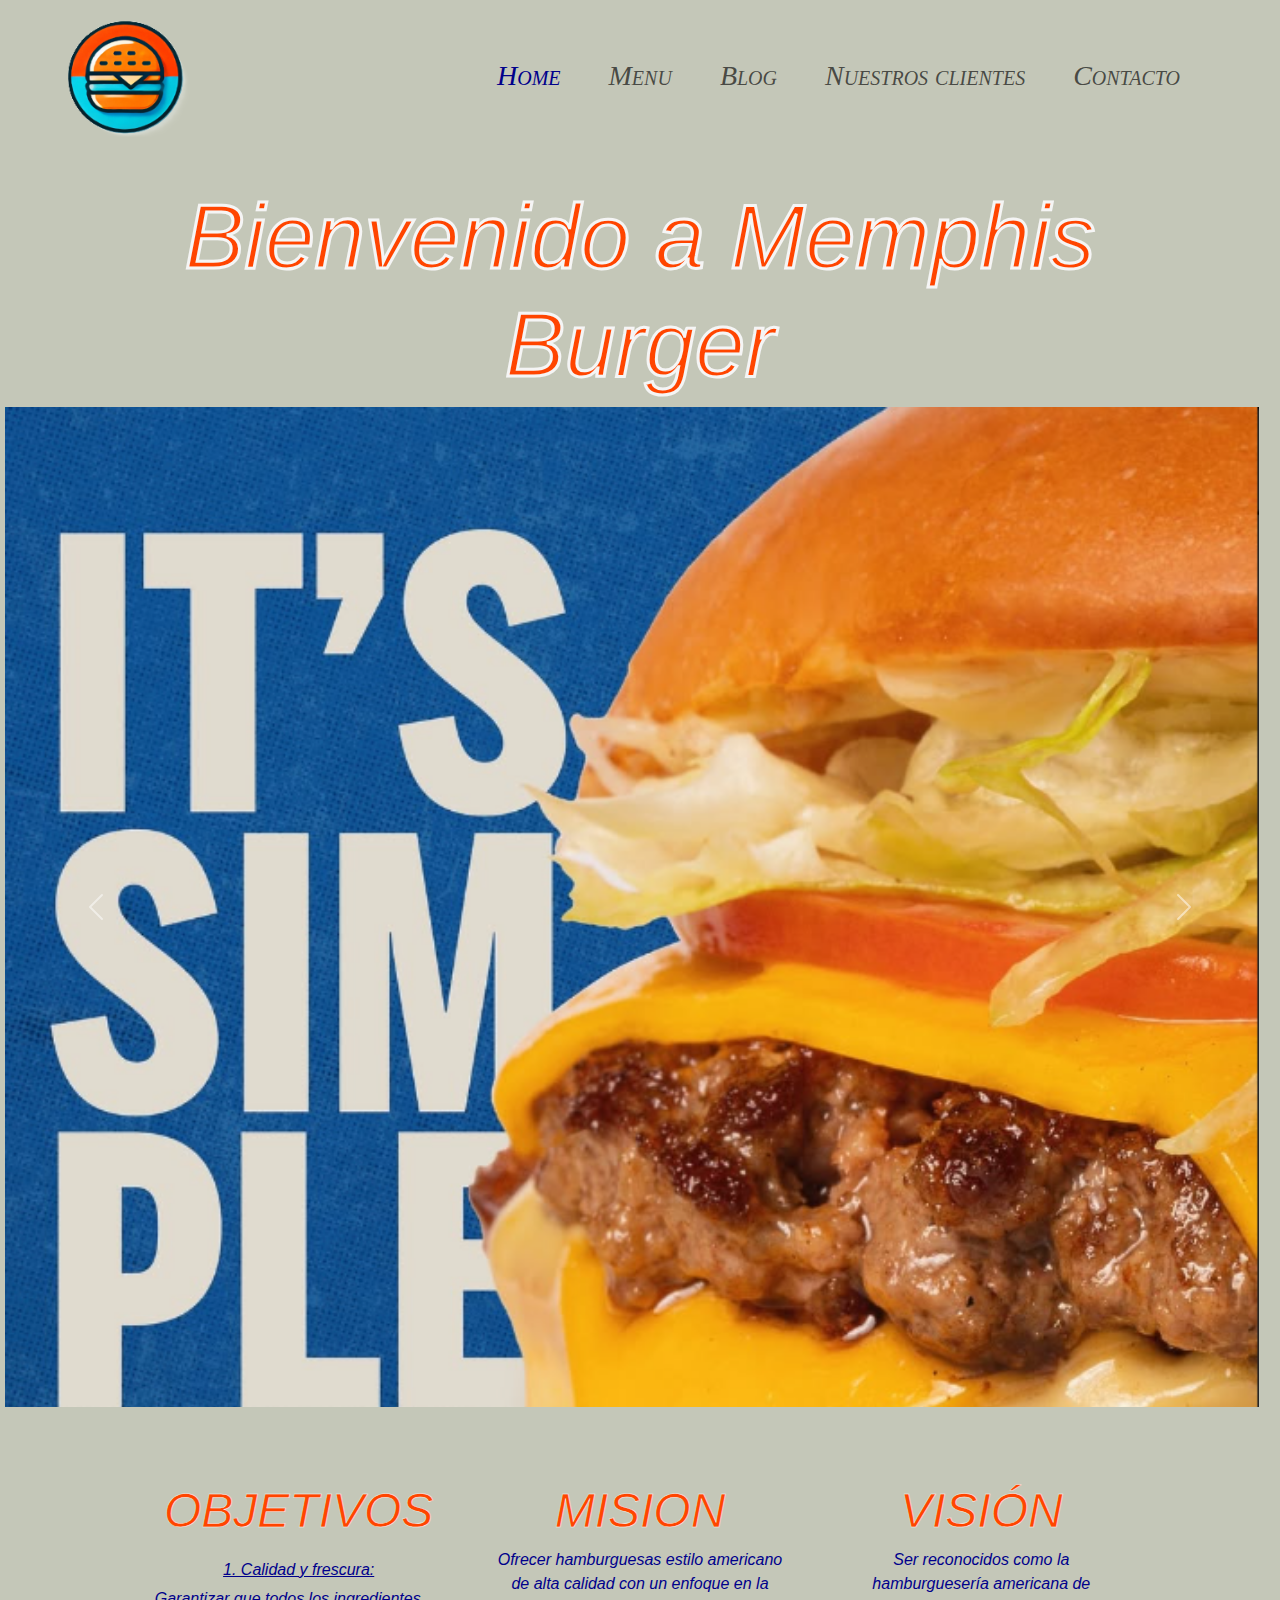
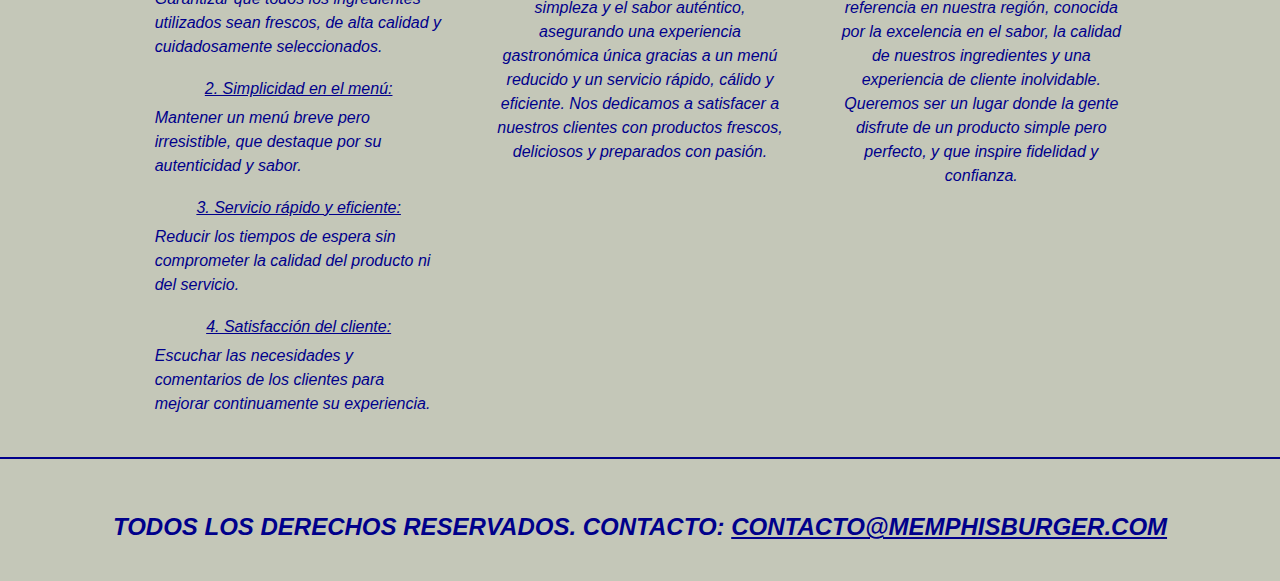
<file: index.html>
<!DOCTYPE html>
<html lang="en">
<head>
    <meta charset="UTF-8">
    <meta name="viewport" content="width=device-width, initial-scale=1.0">
    
    <link href="https://cdn.jsdelivr.net/npm/bootstrap@5.3.3/dist/css/bootstrap.min.css" rel="stylesheet" integrity="sha384-QWTKZyjpPEjISv5WaRU9OFeRpok6YctnYmDr5pNlyT2bRjXh0JMhjY6hW+ALEwIH" crossorigin="anonymous">
    <link rel="stylesheet" href="css/style.css">
    <title>Memphis Burger - Home</title>
</head>
<body>
    <!-- menu de navegacion -->
    <header>
        <nav class="navbar navbar-expand-lg">
            <div class="container-fluid d-flex align-items-center justify-content-end">
                <!-- boton del menu para dispositivos moviles -->
                <button class="navbar-toggler custombotton" type="button" data-bs-toggle="collapse" data-bs-target="#navbarSupportedContent" aria-controls="navbarSupportedContent" aria-expanded="false" aria-label="Toggle navigation">
                    <span class="navbar-toggler-icon"></span>
                </button>

                <!-- Logo -->
                <a class="navbar-brand mx-sm-auto mx-md-auto mx-auto mx-md-5" href="index.html">
                    <img src="img/main-logo1.png" alt="Logo principal Memphis Burger" style="height: 125px;">
                </a>

                <!-- menu de navegacion para pantallas grandes -->
                <div class="collapse navbar-collapse justify-content-end mx-5" id="navbarSupportedContent">
                    <ul class="navbar-nav mb-2 mb-lg-0">
                        <li class="nav-item">
                            <a class="nav-link active" aria-current="page" href="index.html" style="color: darkblue;">Home</a>
                        </li>

                        <li class="nav-item">
                            <a class="nav-link" href="pages/menu.html">Menu</a>
                        </li>

                        <li class="nav-item">
                            <a class="nav-link" href="pages/blog.html">Blog</a>
                        </li>

                        <li class="nav-item">
                            <a class="nav-link" href="pages/clientes.html">Nuestros clientes</a>
                        </li>

                        <li class="nav-item">
                            <a class="nav-link" href="pages/contacto.html">Contacto</a>
                        </li>
                    </ul>
                </div>
            </div>
          </nav>
        
     </header>

     <!-- etiqueta con el contenido de la seccion Home -->
     <main>
        <!-- titulo de la pagina principal de la marca -->
        <h1>Bienvenido a Memphis Burger</h1>
        <!-- seccion para la imagen con eslogan de la marca -->
        <div id="carouselExample" class="carousel slide">
            <div class="carousel-inner">
              <div class="carousel-item active">
                <img src="img/slogan-sample.png" class="d-block w-100" alt="...">
              </div>
              <div class="carousel-item">
                <img src="img/slogan-sample2.png" class="d-block w-100" alt="...">
              </div>
              <div class="carousel-item">
                <img src="img/slogan-sample3.png" class="d-block w-100" alt="...">
              </div>
              <div class="carousel-item">
                <img src="img/slogan-sample4.png" class="d-block w-100" alt="...">
              </div>
            </div>
            <button class="carousel-control-prev" type="button" data-bs-target="#carouselExample" data-bs-slide="prev">
              <span class="carousel-control-prev-icon" aria-hidden="true"></span>
              <span class="visually-hidden">Previous</span>
            </button>
            <button class="carousel-control-next" type="button" data-bs-target="#carouselExample" data-bs-slide="next">
              <span class="carousel-control-next-icon" aria-hidden="true"></span>
              <span class="visually-hidden">Next</span>
            </button>
        </div>

        <!-- section con objetivos, mision y vision -->
        <section class="main-text">
            <div>
                <h2>
                    Objetivos
                </h2>
                <h3 class="objetivo-titulo">
                    1. Calidad y frescura:
                </h3>
                <p class="objetivo-texto">
                    Garantizar que todos los ingredientes utilizados sean frescos, de alta calidad y cuidadosamente seleccionados.
                </p>
                <h3 class="objetivo-titulo">
                    2. Simplicidad en el menú:
                </h3>
                <p class="objetivo-texto">
                    Mantener un menú breve pero irresistible, que destaque por su autenticidad y sabor.                    
                </p>
                <h3 class="objetivo-titulo">
                    3. Servicio rápido y eficiente:
                </h3>
                <p class="objetivo-texto">
                    Reducir los tiempos de espera sin comprometer la calidad del producto ni del servicio.                   
                </p>
                <h3 class="objetivo-titulo">
                    4. Satisfacción del cliente:
                </h3>
                <p class="objetivo-texto">
                    Escuchar las necesidades y comentarios de los clientes para mejorar continuamente su experiencia.
                </p>
            </div>
            <div>
                <h2>Mision</h2>
                <p class="center-text">
                    Ofrecer hamburguesas estilo americano de alta calidad con un enfoque en la simpleza y el sabor auténtico, asegurando una experiencia gastronómica única gracias a un menú reducido y un servicio rápido, cálido y eficiente. Nos dedicamos a satisfacer a nuestros clientes con productos frescos, deliciosos y preparados con pasión.
                </p>
            </div>
            <div>
                <h2>
                    Visión
                </h2>
                <p class="center-text">
                    Ser reconocidos como la hamburguesería americana de referencia en nuestra región, conocida por la excelencia en el sabor, la calidad de nuestros ingredientes y una experiencia de cliente inolvidable. Queremos ser un lugar donde la gente disfrute de un producto simple pero perfecto, y que inspire fidelidad y confianza.
                </p>
            </div>
        </section>
     </main>

    <!-- etiqueta para el pie de pagina -->
     <footer>
        <p>Todos los derechos reservados. Contacto: <a href="mailto:contacto@memphisburger.com">contacto@memphisburger.com</a></p>        
     </footer>

     <!-- script de js -->
     <script src="https://cdn.jsdelivr.net/npm/bootstrap@5.3.3/dist/js/bootstrap.bundle.min.js" integrity="sha384-YvpcrYf0tY3lHB60NNkmXc5s9fDVZLESaAA55NDzOxhy9GkcIdslK1eN7N6jIeHz" crossorigin="anonymous"></script>
</body>
</html>
</file>
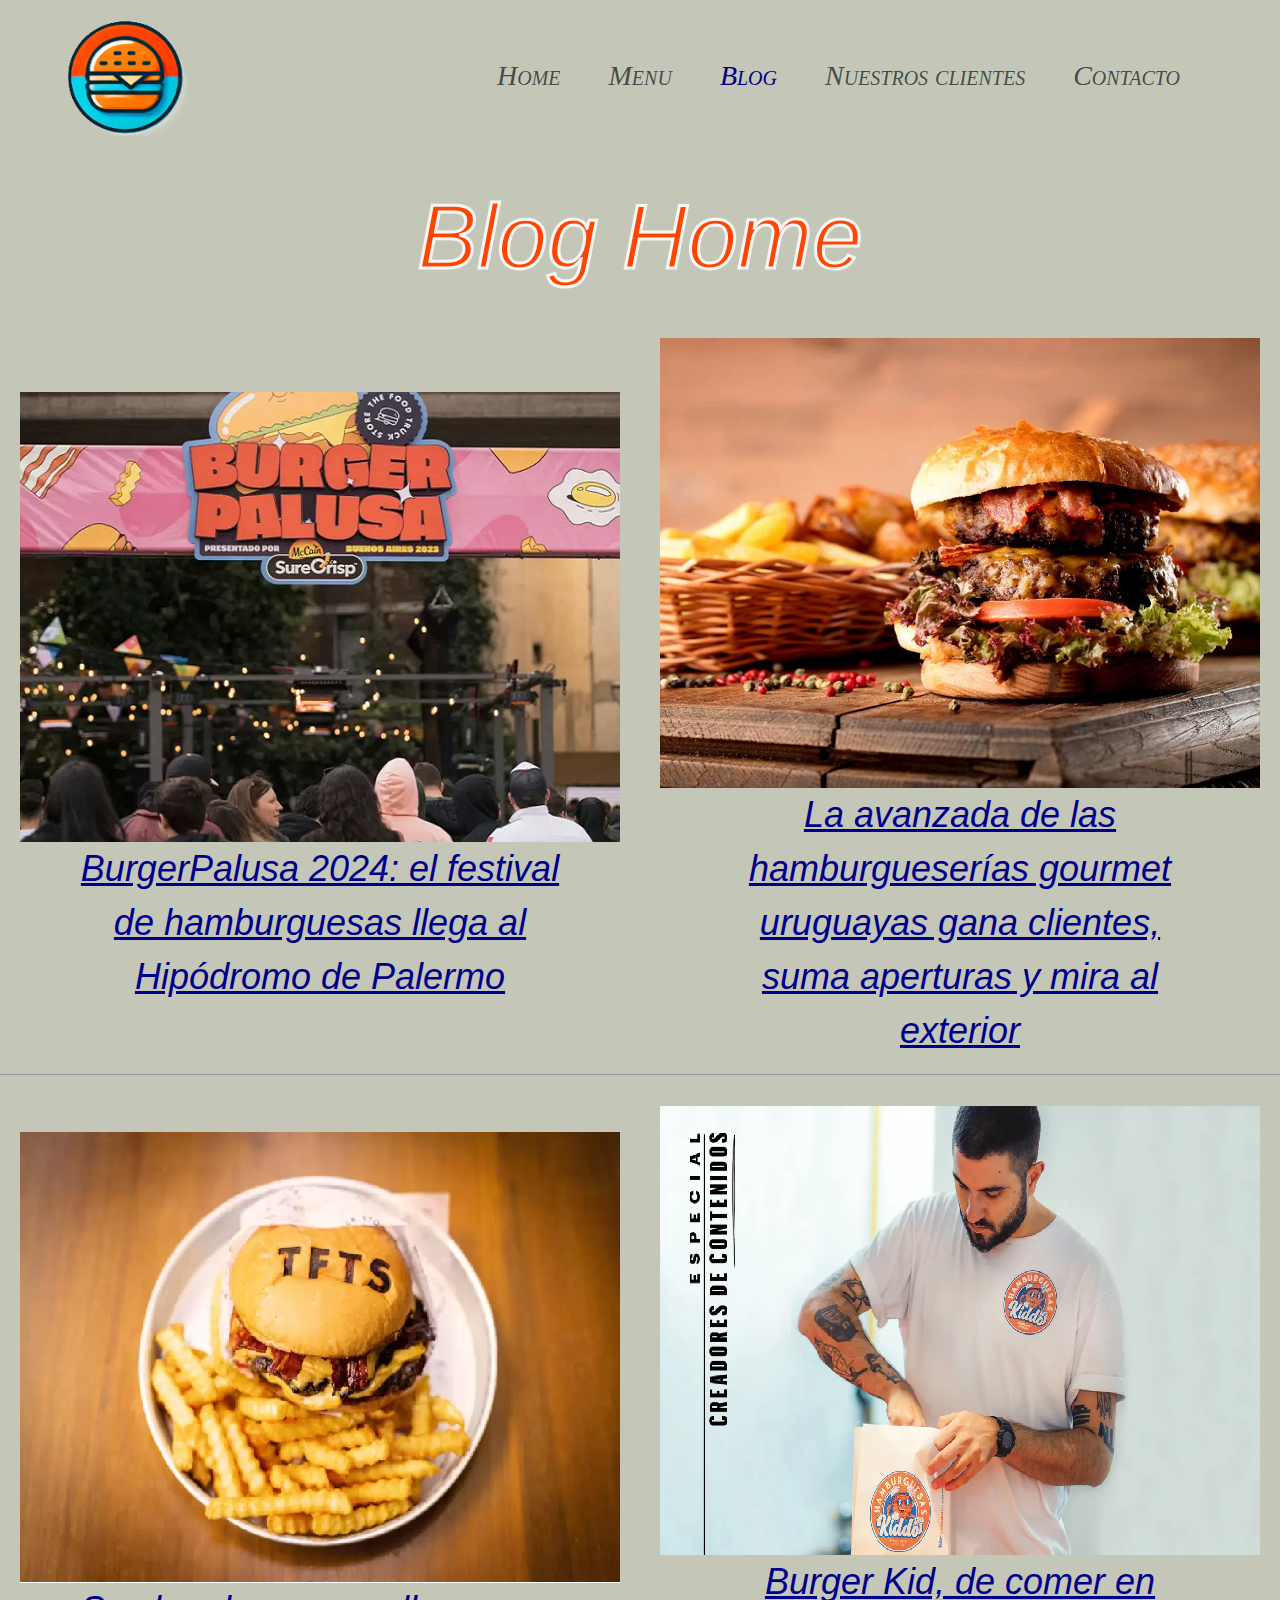
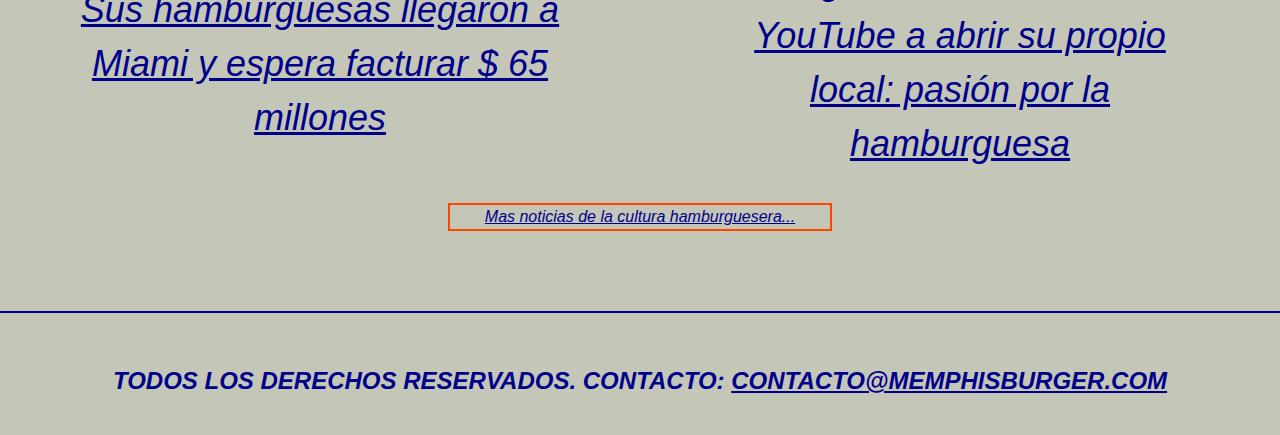
<file: pages/blog.html>
<!DOCTYPE html>
<html lang="en">
<head>
    <meta charset="UTF-8">
    <meta name="viewport" content="width=device-width, initial-scale=1.0">
    <link href="https://cdn.jsdelivr.net/npm/bootstrap@5.3.3/dist/css/bootstrap.min.css" rel="stylesheet" integrity="sha384-QWTKZyjpPEjISv5WaRU9OFeRpok6YctnYmDr5pNlyT2bRjXh0JMhjY6hW+ALEwIH" crossorigin="anonymous">
    <link rel="stylesheet" href="../css/style.css">
    <title>Memphis Burger - Blog</title>
</head>
<body>
    <header>

        <nav class="navbar navbar-expand-lg">
            
            <div class="container-fluid d-flex align-items-center">
                <!-- boton del menu para dispositivos moviles -->
                <button class="navbar-toggler custombotton" type="button" data-bs-toggle="collapse" data-bs-target="#navbarSupportedContent" aria-controls="navbarSupportedContent" aria-expanded="false" aria-label="Toggle navigation">
                    <span class="navbar-toggler-icon"></span>
                </button>

                <!-- Logo -->
                <a class="navbar-brand mx-sm-auto mx-md-auto mx-auto mx-md-5" href="../index.html">
                    <img src="../img/main-logo1.png" alt="Logo principal Memphis Burger" style="height: 125px;">
                </a>

                <!-- menu de navegacion para pantallas grandes -->
                <div class="collapse navbar-collapse justify-content-end mx-5" id="navbarSupportedContent">
                    <ul class="navbar-nav mb-2 mb-lg-0">
                        <li class="nav-item">
                            <a class="nav-link" href="../index.html">Home</a>
                        </li>

                        <li class="nav-item">
                            <a class="nav-link" href="menu.html">Menu</a>
                        </li>

                        <li class="nav-item">
                            <a class="nav-link active" aria-current="page" href="blog.html" style="color: darkblue;">Blog</a>
                        </li>

                        <li class="nav-item">
                            <a class="nav-link" href="clientes.html">Nuestros clientes</a>
                        </li>

                        <li class="nav-item">
                            <a class="nav-link" href="contacto.html">Contacto</a>
                        </li>
                    </ul>
                </div>
            </div>
          </nav>
        
     </header>
    
    <!-- contenido de la seccion Blog -->
    <main>
        <!-- secciones que contienen 2 enlaces cada uno -->
         <div>
            <h1>Blog Home</h1>
         </div>
         <section class="blog-section">
            <div>
                <div>
                    <a href="https://www.forbesargentina.com/lifestyle/burgerpalusa-2024-festival-hamburguesas-llega-hipodromo-palermo-n58945"><img class="img-blog" src="../img/blog1.png" alt="Imagen relacionada a la noticia numero 1"></a>
                    <p><a href="https://www.forbesargentina.com/lifestyle/burgerpalusa-2024-festival-hamburguesas-llega-hipodromo-palermo-n58945">BurgerPalusa 2024: el festival de hamburguesas llega al Hipódromo de Palermo</a></p>                  
                </div>
                <hr>
                <div>
                    <a href="https://www.elpais.com.uy/el-empresario/la-avanzada-de-las-hamburgueserias-gourmet-uruguayas-gana-clientes-suma-aperturas-y-mira-al-exterior#google_vignette"><img class="img-blog" src="../img/blog2.png" alt="Imagen relacionada a la noticia numero 2"></a>
                    <p><a href="https://www.elpais.com.uy/el-empresario/la-avanzada-de-las-hamburgueserias-gourmet-uruguayas-gana-clientes-suma-aperturas-y-mira-al-exterior#google_vignette">La avanzada de las hamburgueserías gourmet uruguayas gana clientes, suma aperturas y mira al exterior</a></p>                     
                </div>
            </div>
            <hr>
            <div>
                <div>
                    <a href="https://www.forbesargentina.com/negocios/sus-hamburguesas-llegaron-miami-espera-facturar-65-millones-n19017"><img class="img-blog" src="../img/blog3.png" alt="Imagen relacionada a la noticia numero 3"></a>
                    <p><a href="https://www.forbesargentina.com/negocios/sus-hamburguesas-llegaron-miami-espera-facturar-65-millones-n19017">Sus hamburguesas llegaron a Miami y espera facturar $ 65 millones</a></p>                  
                </div>
                <hr>
                <div>
                    <a href="https://es.rollingstone.com/burger-kid-de-comer-en-youtube-a-abrir-su-propio-local-pasion-por-la-hamburguesa/"><img class="img-blog" src="../img/blog4.png" alt="Imagen relacionada a la noticia numero 4"></a>
                    <p><a href="https://es.rollingstone.com/burger-kid-de-comer-en-youtube-a-abrir-su-propio-local-pasion-por-la-hamburguesa/">Burger Kid, de comer en YouTube a abrir su propio local: pasión por la hamburguesa</a></p>                     
                </div>
            </div>
            <div class="blog-search">
                <a href="https://www.google.com/search?q=cultura+hamburguesera&sca_esv=7e1bbdf5a909f35f&biw=1920&bih=919&tbm=nws&sxsrf=AHTn8zpmRj8uya3-rwQEydAChr1h7KtSxQ%3A1738797197185&ei=jfCjZ9-LC5Cd5OUP_dyH4AI&ved=0ahUKEwifhpmq1K2LAxWQDrkGHX3uASwQ4dUDCA4&uact=5&oq=cultura+hamburguesera&gs_lp=Egxnd3Mtd2l6LW5ld3MiFWN1bHR1cmEgaGFtYnVyZ3Vlc2VyYTIFEAAYgAQyBRAAGO8FMggQABiABBiiBEiVCVDQAVjGA3AAeACQAQCYAXSgAaICqgEDMi4xuAEDyAEA-AEBmAIDoAKtAsICBRAhGKABwgIGEAAYFhgemAMAiAYBkgcDMi4xoAe3Bw&sclient=gws-wiz-news">Mas noticias de la cultura hamburguesera...</a>
            </div>
         </section>
    </main>

    <!-- etiqueta para el pie de pagina -->
    <footer>
        <p>Todos los derechos reservados. Contacto: <a href="mailto:contacto@memphisburger.com">contacto@memphisburger.com</a></p>         
    </footer> 
    
     <!-- script de js -->
     <script src="https://cdn.jsdelivr.net/npm/bootstrap@5.3.3/dist/js/bootstrap.bundle.min.js" integrity="sha384-YvpcrYf0tY3lHB60NNkmXc5s9fDVZLESaAA55NDzOxhy9GkcIdslK1eN7N6jIeHz" crossorigin="anonymous"></script>
</body>
</html>
</file>
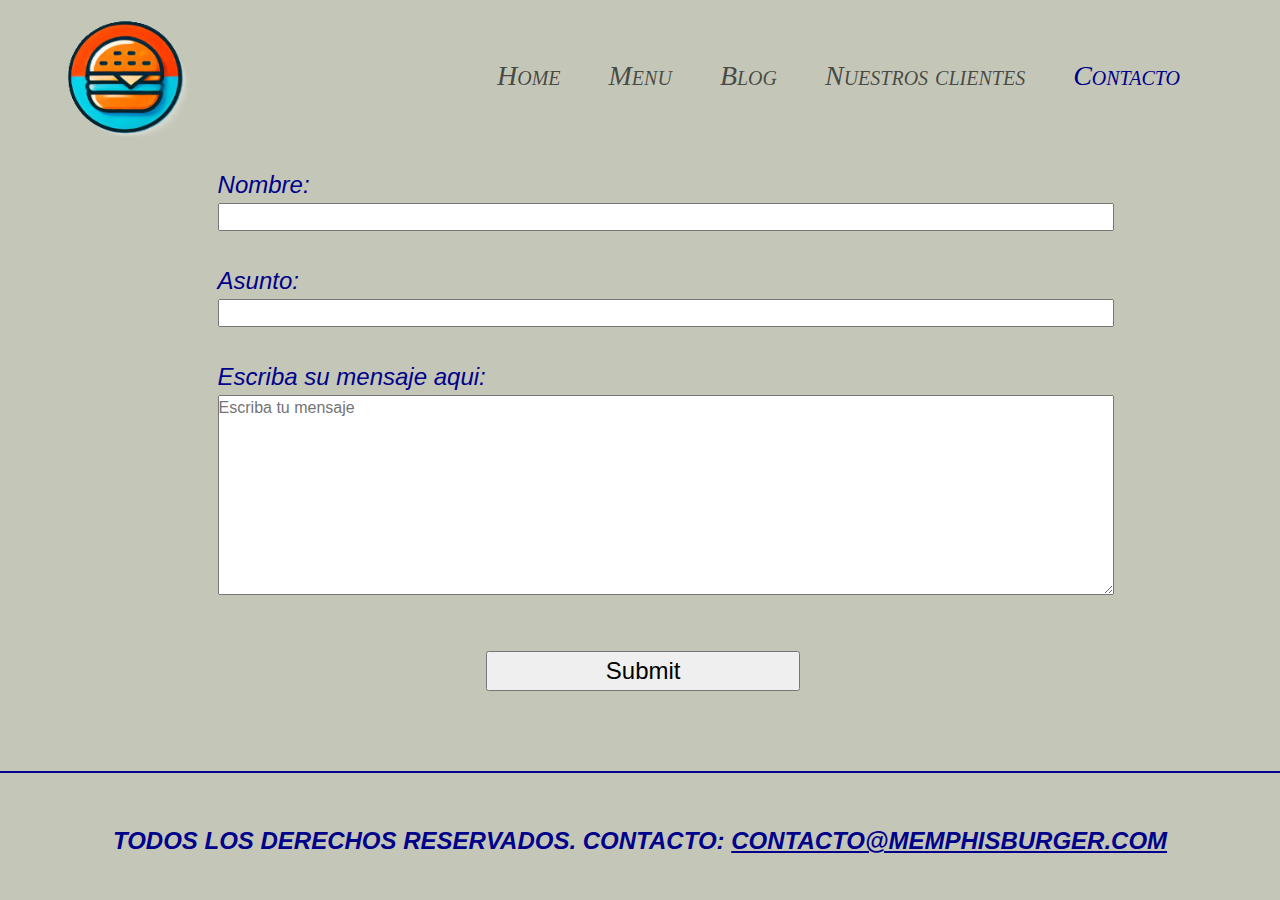
<file: pages/contacto.html>
<!DOCTYPE html>
<html lang="en">
<head>
    <meta charset="UTF-8">
    <meta name="viewport" content="width=device-width, initial-scale=1.0">
    <link href="https://cdn.jsdelivr.net/npm/bootstrap@5.3.3/dist/css/bootstrap.min.css" rel="stylesheet" integrity="sha384-QWTKZyjpPEjISv5WaRU9OFeRpok6YctnYmDr5pNlyT2bRjXh0JMhjY6hW+ALEwIH" crossorigin="anonymous">
    <link rel="stylesheet" href="../css/style.css">
    <title>Memphis Burger - Contacto</title>
</head>
<body>
    <header>

        <nav class="navbar navbar-expand-lg">
            
            <div class="container-fluid d-flex align-items-center">
                <!-- boton del menu para dispositivos moviles -->
                <button class="navbar-toggler custombotton" type="button" data-bs-toggle="collapse" data-bs-target="#navbarSupportedContent" aria-controls="navbarSupportedContent" aria-expanded="false" aria-label="Toggle navigation">
                    <span class="navbar-toggler-icon"></span>
                </button>

                <!-- Logo -->
                <a class="navbar-brand mx-sm-auto mx-md-auto mx-auto mx-md-5" href="../index.html">
                    <img src="../img/main-logo1.png" alt="Logo principal Memphis Burger" style="height: 125px;">
                </a>

                <!-- menu de navegacion para pantallas grandes -->
                <div class="collapse navbar-collapse justify-content-end mx-5" id="navbarSupportedContent">
                    <ul class="navbar-nav mb-2 mb-lg-0">
                        <li class="nav-item">
                            <a class="nav-link" href="../index.html">Home</a>
                        </li>

                        <li class="nav-item">
                            <a class="nav-link" href="menu.html">Menu</a>
                        </li>

                        <li class="nav-item">
                            <a class="nav-link" href="blog.html">Blog</a>
                        </li>

                        <li class="nav-item">
                            <a class="nav-link" href="clientes.html">Nuestros clientes</a>
                        </li>

                        <li class="nav-item">
                            <a class="nav-link active" aria-current="page" href="contacto.html" style="color: darkblue;">Contacto</a>
                        </li>
                    </ul>
                </div>
            </div>
          </nav>
        
     </header>
    
    <!-- contenido principal de la seccion -->
     <main>
        <section class="form-contacto">
            <div>
                <!-- etiqueta que contiene el formulario para envio de mensajes -->
                <form action="">
                    <div>
                        <label for="">Nombre:</label>
                        <input type="text">
                    </div>

                    <div>
                        <label for="">Asunto:</label>
                        <input type="text">                    
                    </div>
                    <div>
                        <label for="">Escriba su mensaje aqui:</label>
                        <Textarea placeholder="Escriba tu mensaje"></Textarea>
                    </div>
                    <!-- boton que envia el formulario -->
                    <input class="submit-button" type="submit">
                </form>                
            </div>
        </section>
     </main>

     <!-- etiqueta para el pie de pagina -->
    <footer>
        <p>Todos los derechos reservados. Contacto: <a href="mailto:contacto@memphisburger.com">contacto@memphisburger.com</a></p>         
    </footer>

     <!-- script de js -->
     <script src="https://cdn.jsdelivr.net/npm/bootstrap@5.3.3/dist/js/bootstrap.bundle.min.js" integrity="sha384-YvpcrYf0tY3lHB60NNkmXc5s9fDVZLESaAA55NDzOxhy9GkcIdslK1eN7N6jIeHz" crossorigin="anonymous"></script>
</body>
</html>
</file>
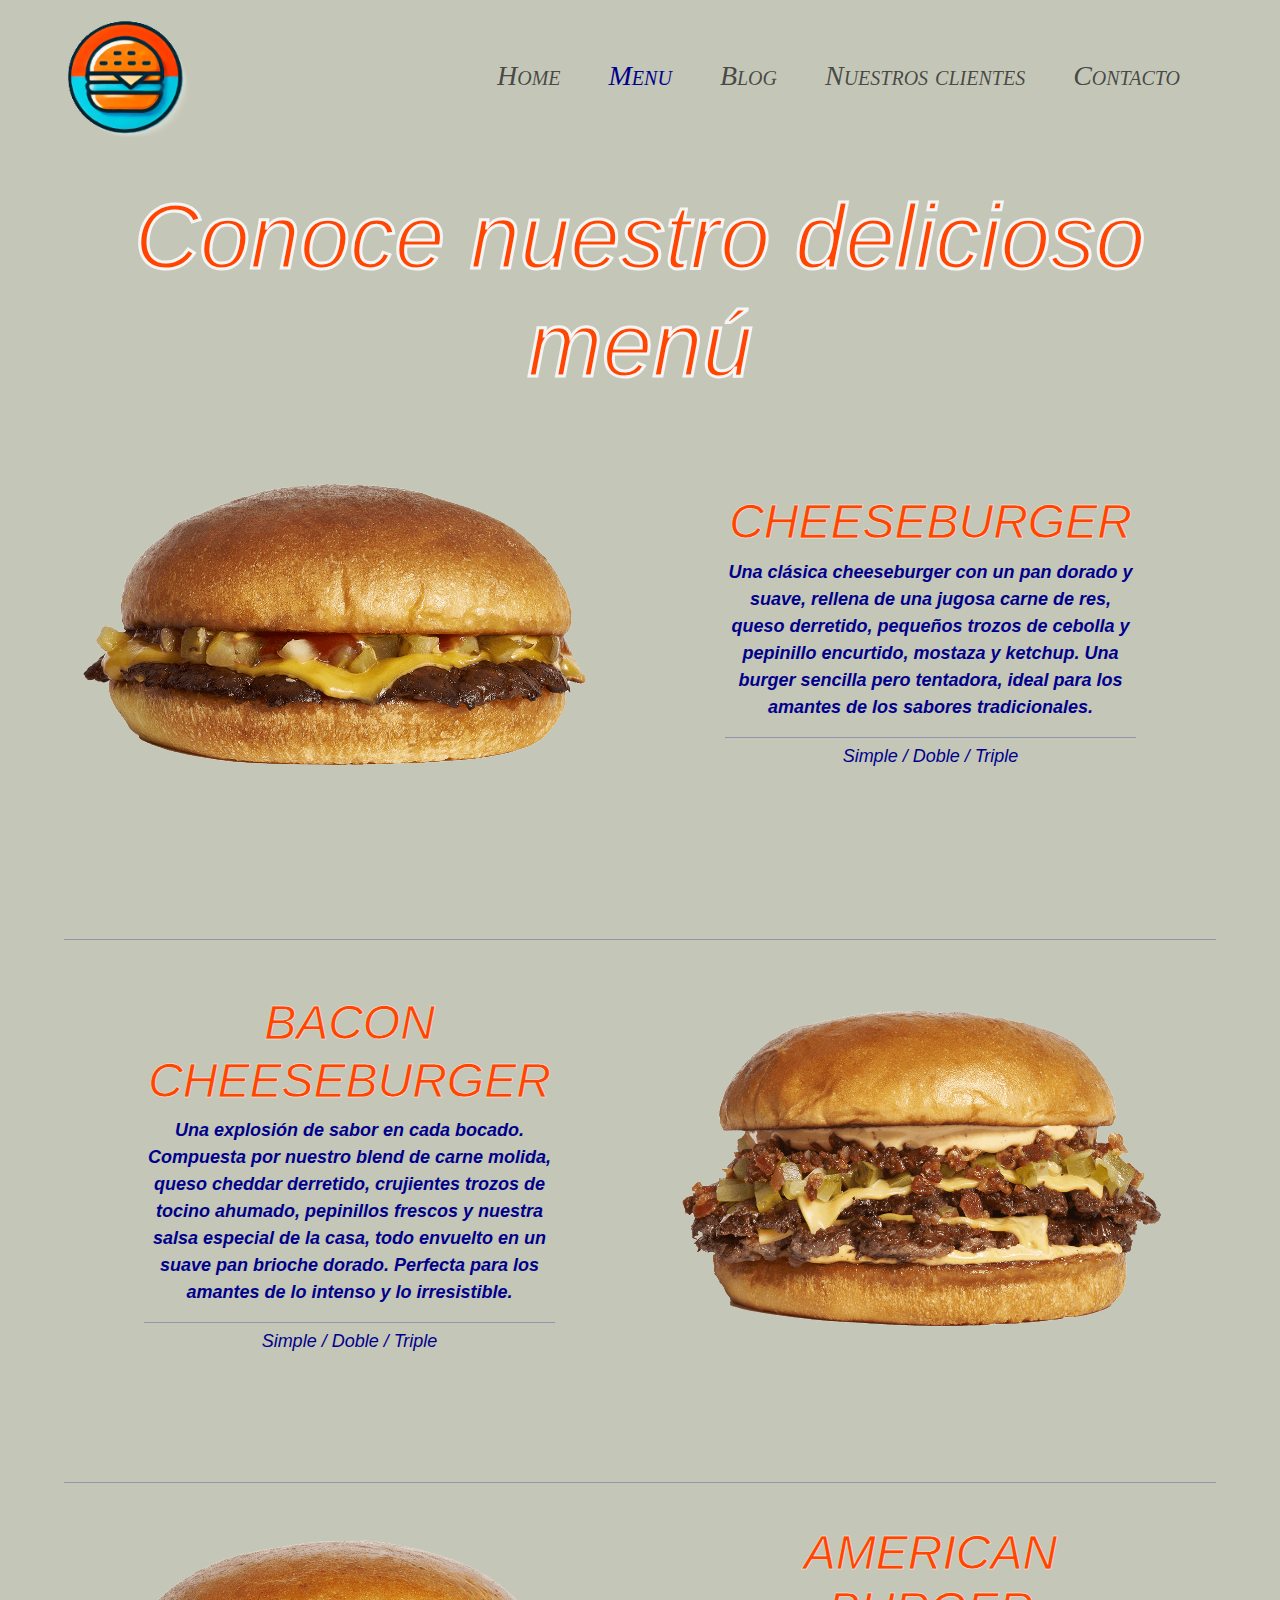
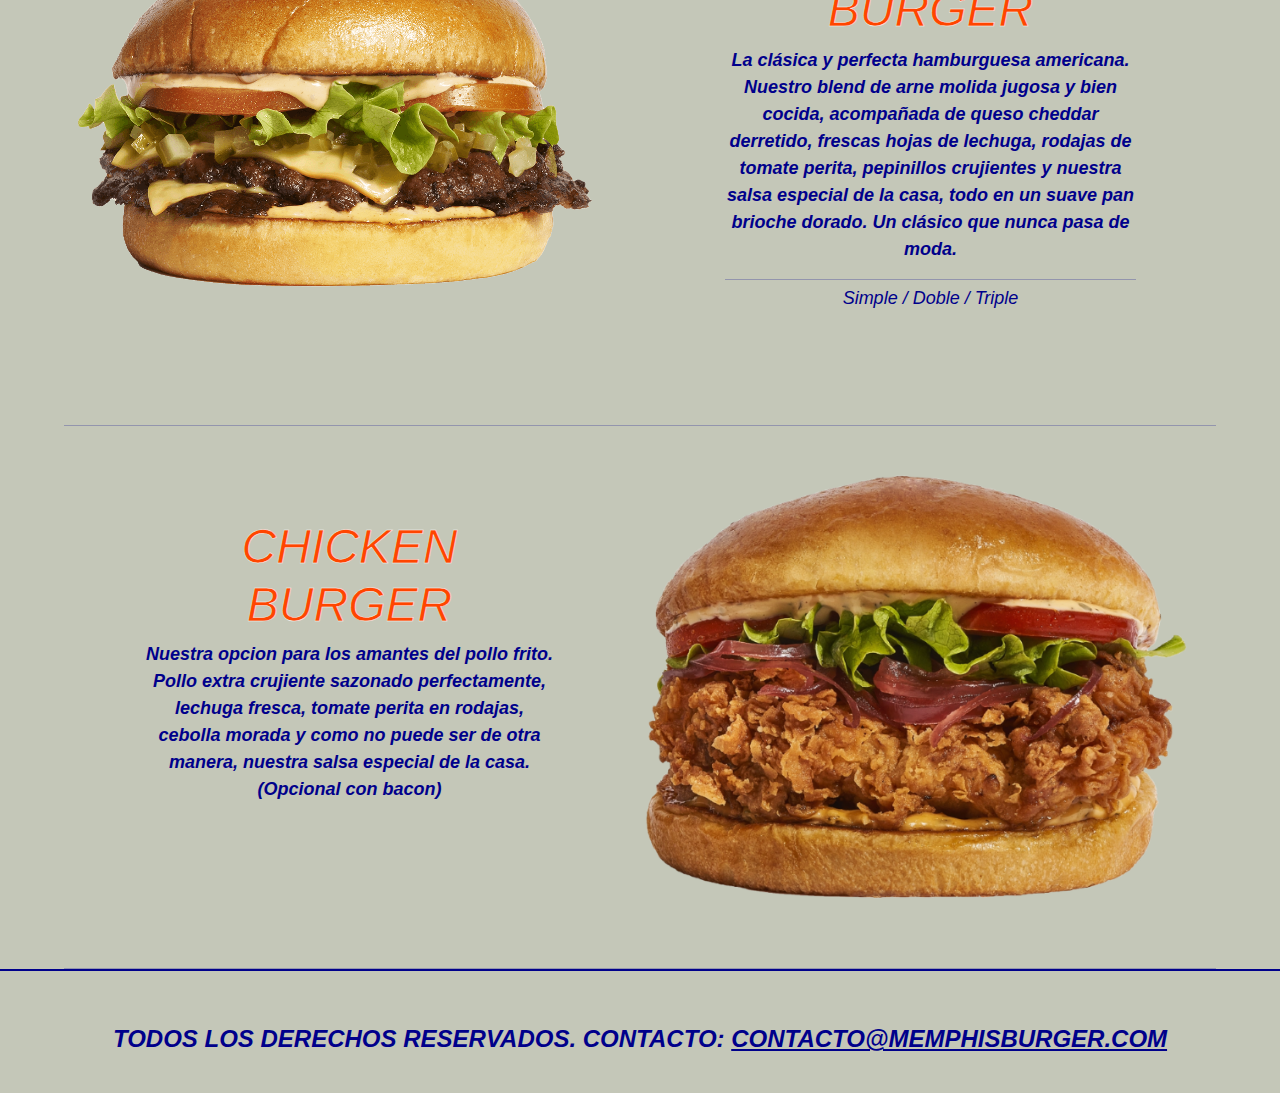
<file: pages/menu.html>
<!DOCTYPE html>
<html lang="en">
<head>
    <meta charset="UTF-8">
    <meta name="viewport" content="width=device-width, initial-scale=1.0">
    <link href="https://cdn.jsdelivr.net/npm/bootstrap@5.3.3/dist/css/bootstrap.min.css" rel="stylesheet" integrity="sha384-QWTKZyjpPEjISv5WaRU9OFeRpok6YctnYmDr5pNlyT2bRjXh0JMhjY6hW+ALEwIH" crossorigin="anonymous">
    <link rel="stylesheet" href="../css/style.css">
    <title>Memphis Burger - Menu</title>
</head>
<body>
    <header>

        <nav class="navbar navbar-expand-lg">
            
            <div class="container-fluid d-flex align-items-center">

                <!-- boton del menu para dispositivos moviles -->
                <button class="navbar-toggler custombotton" type="button" data-bs-toggle="collapse" data-bs-target="#navbarSupportedContent" aria-controls="navbarSupportedContent" aria-expanded="false" aria-label="Toggle navigation">
                    <span class="navbar-toggler-icon"></span>
                </button>

                <!-- Logo -->
                <a class="navbar-brand mx-sm-auto mx-md-auto mx-auto mx-md-5" href="../index.html">
                    <img src="../img/main-logo1.png" alt="Logo principal Memphis Burger" style="height: 125px;">
                </a>

                <!-- menu de navegacion para pantallas grandes -->
                <div class="collapse navbar-collapse justify-content-end mx-5" id="navbarSupportedContent">
                    <ul class="navbar-nav mb-2 mb-lg-0">
                        <li class="nav-item">
                            <a class="nav-link" href="../index.html">Home</a>
                        </li>

                        <li class="nav-item">
                            <a class="nav-link active" aria-current="page" href="menu.html" style="color: darkblue;">Menu</a>
                        </li>

                        <li class="nav-item">
                            <a class="nav-link" href="blog.html">Blog</a>
                        </li>

                        <li class="nav-item">
                            <a class="nav-link" href="clientes.html">Nuestros clientes</a>
                        </li>

                        <li class="nav-item">
                            <a class="nav-link" href="contacto.html">Contacto</a>
                        </li>
                    </ul>
                </div>
            </div>
          </nav>
        
     </header>

    <!-- contenido de la seccion Menu -->
     <main>
        <!-- titulo de la seccion -->
        <h1>Conoce nuestro delicioso menú</h1>

        <!-- item 1 del menu --> 
        <section class="menu-burgers">
            <!-- imagen del item -->
            <img class="item-img1" src="../img/menu1.png" alt="Cheeseburger">
            <div class="item1">
                <!-- nombre del item -->
                <h2 class="item-titulo">Cheeseburger</h2>
                <!-- descripcion del item -->
                <p class="menu-description">Una clásica cheeseburger con un pan dorado y suave, rellena de una jugosa carne de res, queso derretido, pequeños trozos de cebolla y pepinillo encurtido, mostaza y ketchup. Una burger sencilla pero tentadora, ideal para los amantes de los sabores tradicionales.</p>
                <hr>
                <p class="item-option">
                    Simple / Doble / Triple
                </p>
            </div>
            <hr class="hr-uno">
            <!-- imagen del item -->
            <img class="item-img2" src="../img/menu2.png" alt="Bacon Cheeseburger">
            <div class="item2">
                <!-- nombre del item -->
                <h2 class="item-titulo">Bacon Cheeseburger</h2>
                <!-- descripcion del item -->
                <p class="menu-description">Una explosión de sabor en cada bocado. Compuesta por nuestro blend de carne molida, queso cheddar derretido, crujientes trozos de tocino ahumado, pepinillos frescos y nuestra salsa especial de la casa, todo envuelto en un suave pan brioche dorado. Perfecta para los amantes de lo intenso y lo irresistible.</p>
                <hr>
                <p class="item-option">
                    Simple / Doble / Triple
                </p>
            </div>
            <hr class="hr-dos">
            <!-- imagen del item -->
            <img class="item-img3" src="../img/menu3.png" alt="American Burger">
            <div class="item3">
                <!-- nombre del item -->
                <h2 class="item-titulo">American Burger</h2>
                <!-- descripcion del item -->
                <p class="menu-description">La clásica y perfecta hamburguesa americana. Nuestro blend de arne molida jugosa y bien cocida, acompañada de queso cheddar derretido, frescas hojas de lechuga, rodajas de tomate perita, pepinillos crujientes y nuestra salsa especial de la casa, todo en un suave pan brioche dorado. Un clásico que nunca pasa de moda.</p>
                <hr>
                <p class="item-option">
                    Simple / Doble / Triple
                </p>
            </div>
            <hr class="hr-tres">
            <!-- imagen del item -->
            <img class="item-img4" src="../img/menu4.png" alt="Chicken Burger">
            <div class="item4">
                <!-- nombre del item -->
                <h2 class="item-titulo">Chicken Burger</h2>
                <!-- descripcion del item -->
                <p class="menu-description">Nuestra opcion para los amantes del pollo frito. Pollo extra crujiente sazonado perfectamente, lechuga fresca, tomate perita en rodajas, cebolla morada y como no puede ser de otra manera, nuestra salsa especial de la casa. (Opcional con bacon)</p>
            </div>
            <hr class="hr-cuatro">
        </section>
     </main>

     <!-- etiqueta para el pie de pagina -->
     <footer>
        <p>Todos los derechos reservados. Contacto: <a href="mailto:contacto@memphisburger.com">contacto@memphisburger.com</a></p>         
     </footer>
     
     <!-- script de js -->
     <script src="https://cdn.jsdelivr.net/npm/bootstrap@5.3.3/dist/js/bootstrap.bundle.min.js" integrity="sha384-YvpcrYf0tY3lHB60NNkmXc5s9fDVZLESaAA55NDzOxhy9GkcIdslK1eN7N6jIeHz" crossorigin="anonymous"></script>
</body>
</html>
</file>
<file: css/style.css>
@charset "UTF-8";
/* reset */
* {
  margin: 0;
  padding: 0;
  box-sizing: border-box;
}

/* estilos globales */
body {
  background-color: #C4C7B8;
  font-family: Verdana, Geneva, Tahoma, sans-serif;
  color: darkblue;
  font-style: italic;
}

/* estilos para links y botones del navbar*/
a {
  color: darkblue;
}

.nav-link {
  font-family: fantasy;
  display: flex;
  align-items: center;
  font-variant: small-caps;
  font-size: 28px;
  margin-inline: 1rem;
}

a:visited {
  color: orangered;
}

.custombotton {
  border-color: orangered;
  border-width: 2px;
}

.nav-link:hover {
  color: darkblue;
  border: 1px solid darkblue;
}

/* estilos imagen pagina principal*/
.carousel-inner {
  display: flex;
  justify-content: Start;
  margin-left: 5px;
  margin-right: 5px;
  max-width: 98%;
  max-height: 1000px;
}

/* estilos texto principal en pantallas chicas y tabletas*/
.main-text {
  display: flex;
  justify-content: space-around;
  flex-direction: column;
  margin-left: 10%;
  margin-right: 10%;
  margin-top: 50px;
}
.main-text div {
  padding: 25px;
}

/* estilos seccion main text*/
.objetivo-titulo {
  font-size: 16px;
  text-decoration: underline;
  text-align: center;
  margin-top: 20px;
}

.objetivo-texto {
  text-align: left;
}

.center-text {
  text-align: center;
}

.menu-burgers {
  display: grid;
  grid-template-columns: 1fr;
  grid-template-rows: auto 5fr 1fr auto 5fr 1fr auto 5fr 1fr auto 5fr;
  width: 80%;
  margin-left: 10%;
}
.menu-burgers img {
  max-width: 95%;
}
.menu-burgers div {
  align-content: center;
  text-align: center;
  font-weight: 600;
  margin-bottom: 10%;
  font-size: 14px;
}

.item-img4 {
  margin-left: 15%;
}

hr {
  margin: 0;
  padding: 0;
}

.item-option {
  font-weight: 100;
  margin-top: 5px;
}

.blog-section {
  margin-top: 2rem;
  margin-bottom: 2rem;
}
.blog-section div {
  display: flex;
  flex-direction: column;
  justify-content: center;
  align-content: center;
}
.blog-section div div {
  display: flex;
  justify-content: center;
  flex-direction: column;
  align-content: center;
  text-align: center;
  margin-left: 10%;
  width: 80%;
  margin-top: 15px;
}
.blog-section div div p {
  font-size: 18px;
  text-align: center;
  width: 100%;
}
.blog-section div div a {
  color: darkblue;
}

.img-blog {
  max-width: 100%;
  max-height: 100%;
  object-fit: cover;
  text-align: center;
}

.blog-search {
  display: flex;
  justify-content: center;
  margin-top: 2rem;
  font-size: 16px;
  text-align: center;
  border: 1px solid orangered;
  margin-left: 10%;
  margin-right: 10%;
}

.calificacion {
  display: flex;
  flex-direction: column;
  justify-content: center;
  padding: 25px;
}
.calificacion .titulo-secundario {
  margin-bottom: 2.5rem;
}
.calificacion div {
  text-align: center;
}
.calificacion div .reseña {
  min-width: 80%;
  min-height: 150px;
}
.calificacion div .submit-button {
  margin-top: 2.5rem;
  margin-bottom: 5rem;
  font-size: 24px;
}

/* estilos para barra de calificacion*/
.rating-container {
  font-size: 24px;
  display: flex;
  flex-direction: row;
  justify-content: center;
}
.rating-container div {
  padding: 10px;
  font-size: 16px;
}

main .form-contacto div {
  display: flex;
  flex-direction: column;
  margin-left: 10%;
  margin-right: 20%;
}
main .form-contacto div form {
  display: flex;
  justify-content: center;
  flex-direction: column;
}
main .form-contacto div form div {
  width: 100%;
  margin-top: 1rem;
  margin-bottom: 1rem;
}
main .form-contacto div form div label {
  font-size: 24px;
}
main .form-contacto div form div textarea {
  min-height: 200px;
}
main .form-contacto div form .submit-button {
  margin-top: 2.5rem;
  margin-bottom: 5rem;
  font-size: 24px;
  margin-left: 40%;
  margin-right: 25%;
}

/* titulo principal y secundario para computadoras */
@media screen and (min-width: 768px) {
  h1 {
    text-align: center;
    text-align: center;
    font-size: 90px;
    color: orangered;
    -webkit-text-stroke-color: whitesmoke;
    -webkit-text-stroke-width: 3px;
    font-style: italic;
    margin-top: 2rem;
    margin-left: 5%;
    margin-right: 5%;
  }
  h2 {
    text-align: center;
    font-size: 48px;
    text-transform: uppercase;
    -webkit-text-stroke-color: whitesmoke;
    -webkit-text-stroke-width: 0.5px;
    color: orangered;
  }
}
/* estilos textos pag principal en pantallas grandes*/
@media screen and (min-width: 1024px) {
  .main-text {
    display: flex;
    justify-content: space-around;
    flex-direction: row;
  }
  .main-text div {
    padding: 25px;
    width: 33%;
  }
}
/* estilos de menu con grid para pantallas medianas y grandes */
@media screen and (min-width: 768px) {
  .menu-burgers {
    display: grid;
    grid-template-columns: 1fr 1fr;
    grid-template-rows: 5fr auto 5fr auto 5fr auto 5fr auto;
    gap: 10px;
    width: 90%;
    margin-left: 5%;
  }
  .menu-burgers div {
    padding-left: 5rem;
    padding-right: 5rem;
    font-weight: 600;
    font-size: 18px;
  }
  hr {
    grid-column: 1/3;
  }
  .item-img1 {
    order: 1;
  }
  .item1 {
    order: 2;
  }
  .hr-uno {
    order: 3;
  }
  .item-img2 {
    order: 5;
  }
  .item2 {
    order: 4;
  }
  .hr-dos {
    order: 5;
  }
  .item-img3 {
    order: 6;
  }
  .item3 {
    order: 7;
  }
  .hr-tres {
    order: 8;
  }
  .item-img4 {
    order: 10;
    margin-left: 0;
  }
  .item4 {
    order: 9;
  }
  .hr-cuatro {
    order: 11;
  }
}
/*estilos para BLOG en pantallas grandes*/
@media screen and (min-width: 1024px) {
  .blog-section {
    margin-bottom: 5rem;
  }
  .blog-section div {
    margin-top: 1rem;
    display: flex;
    flex-direction: row;
    justify-content: space-around;
    align-content: center;
  }
  .blog-section div div {
    display: flex;
    justify-content: center;
    flex-direction: column;
    align-items: center;
    text-align: center;
    width: 50%;
    margin-left: 0;
  }
  .blog-section div div p {
    font-size: 36px;
    text-align: center;
    width: 75%;
  }
  .blog-section div div a {
    color: darkblue;
  }
  .blog-search {
    display: flex;
    justify-content: center;
    margin-top: 2rem;
    font-size: 16px;
    border: 2px solid orangered;
    margin-left: 35%;
    margin-right: 35%;
  }
}
/* estilos para clientes en pantallas grandes*/
@media screen and (min-width: 768px) {
  .calificacion {
    padding: 50px;
  }
  .calificacion .titulo-secundario {
    margin-bottom: 5rem;
  }
  .calificacion div .submit-button {
    font-size: 28px;
  }
  .rating-container div {
    font-size: 24px;
  }
}
/* estilos footer en pantallas grandes*/
@media screen and (min-width: 768px) {
  footer {
    font-size: 150%;
  }
}
/* titulos principales para moviles y tabletas */
@media screen and (max-width: 767px) {
  h1 {
    text-align: center;
    text-align: center;
    font-size: 45px;
    color: orangered;
    -webkit-text-stroke-color: whitesmoke;
    -webkit-text-stroke-width: 1px;
    font-style: italic;
    margin-top: 2rem;
    margin-left: 5%;
    margin-right: 5%;
    margin-bottom: 2rem;
  }
  /* estilos para titulos secundarios para moviles y tabletas */
  h2 {
    text-align: center;
    font-size: 36px;
    text-transform: uppercase;
    -webkit-text-stroke-color: whitesmoke;
    -webkit-text-stroke-width: 0.5px;
    color: orangered;
  }
}
.navbar {
  margin-left: 2.5rem;
}
.navbar .navbar-nav {
  font-family: fantasy;
  display: flex;
  align-items: center;
  font-variant: small-caps;
  font-size: 1px;
  margin-inline: 1rem;
  flex-wrap: nowrap;
}

/* estilos del footer*/
footer {
  text-transform: uppercase;
  font-weight: 800;
  text-align: center;
  padding-top: 50px;
  padding-bottom: 20px;
  border-top: 2px solid darkblue;
}

/*# sourceMappingURL=style.css.map */
</file>
